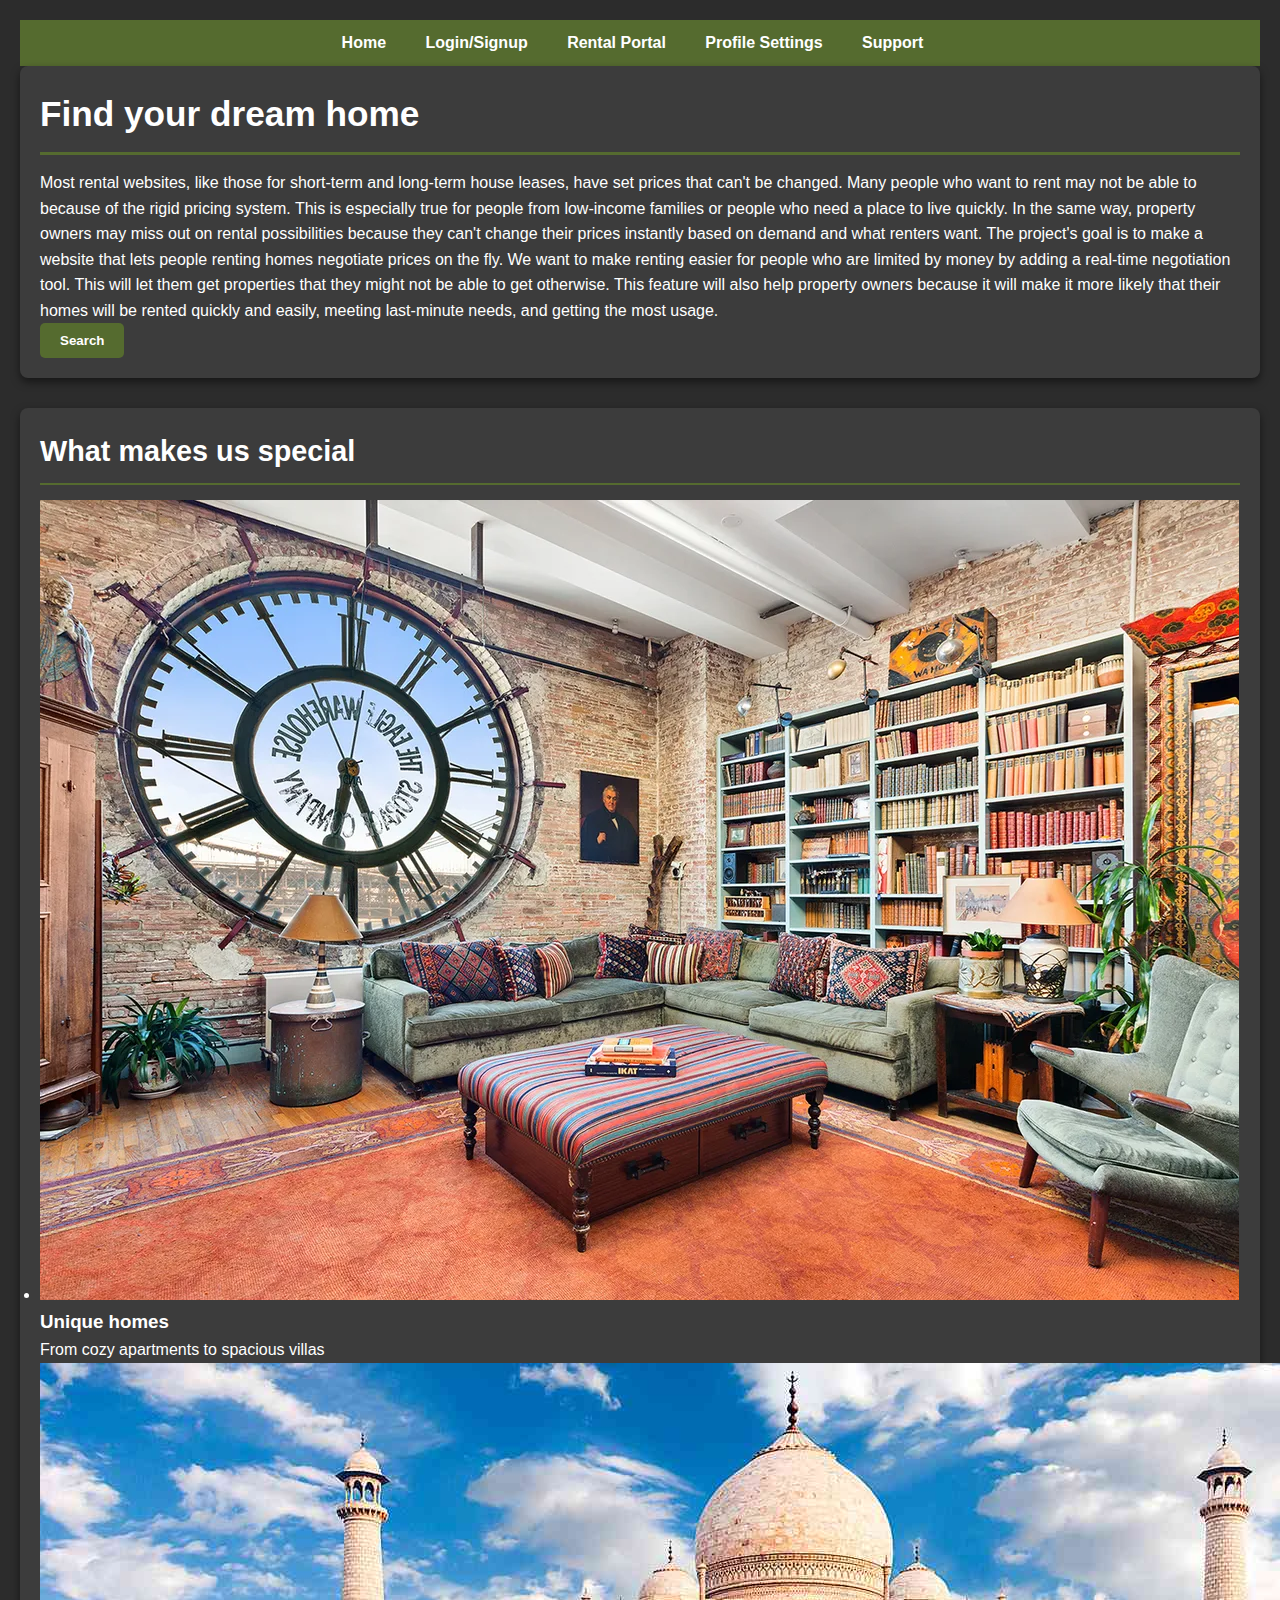
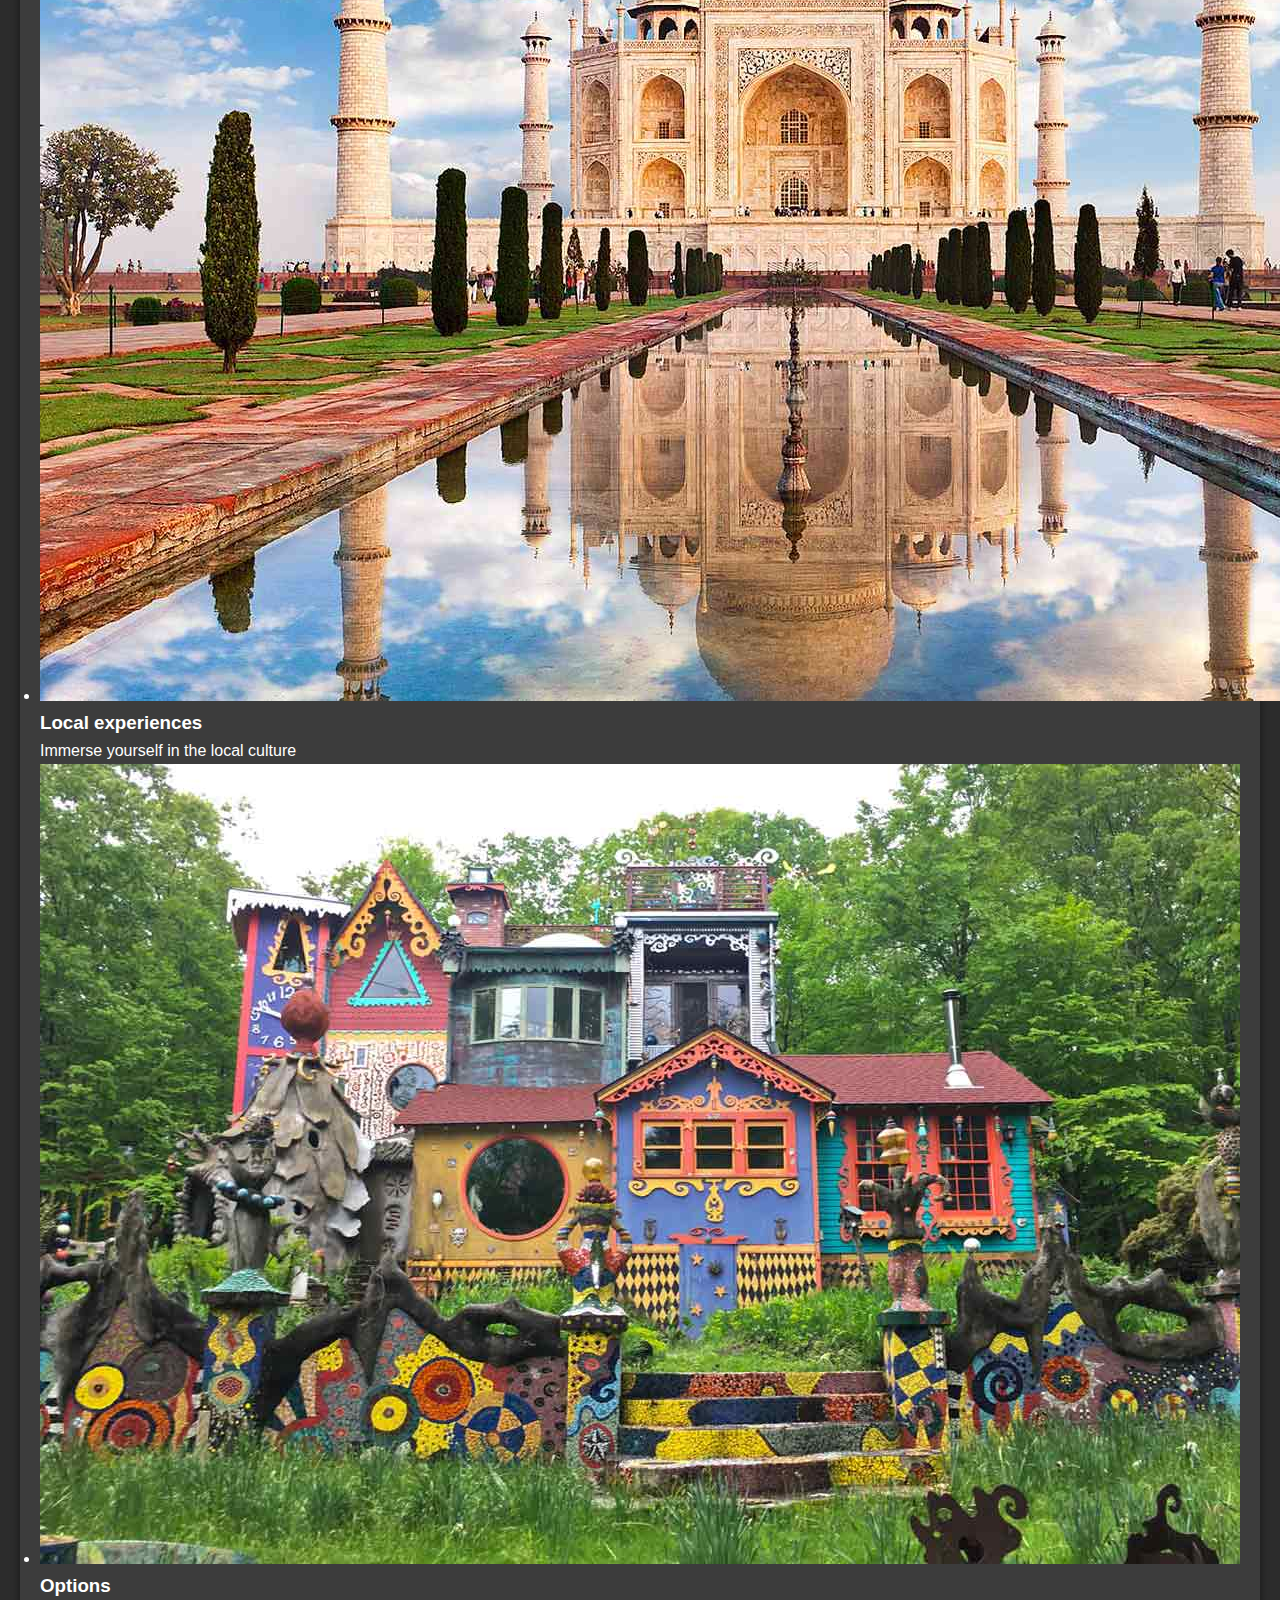
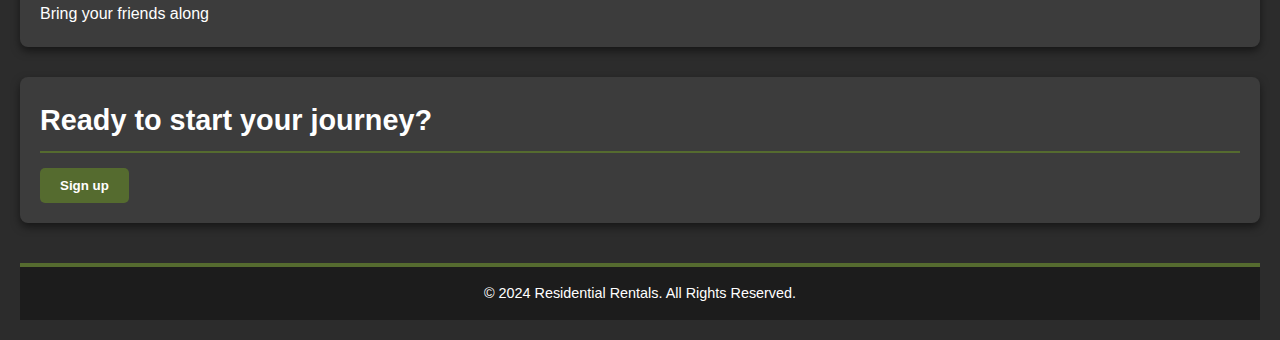
<file: index.html>
<!DOCTYPE html>
<html lang="en">
<head>
    <meta charset="UTF-8">
    <meta name=" viewport" content="width=device-width, initial-scale=1.0">
    <title>Rentals</title>
    <link rel="stylesheet" href="styles.css">
</head>
<body>
    <header>
        <nav>
            <ul>
                <li><a href="index.html">Home</a></li>
                <li><a href="login.html">Login/Signup</a></li>
                <li><a href="dashboard.html">Rental Portal</a></li>
                <li><a href="profile.html">Profile Settings</a></li>
                <li><a href="contactForm.html">Support</a></li>
            </ul>
        </nav>
    </header>
    <main>
        <section class="hero">
            <h1>Find your dream home</h1>
            <p>Most rental websites, like those for short-term and long-term house leases, have set prices that can't be changed. Many people who want to rent may not be able to because of the rigid pricing system. This is especially true for people from low-income families or people who need a place to live quickly. In the same way, property owners may miss out on rental possibilities because they can't change their prices instantly based on demand and what renters want. The project's goal is to make a website that lets people renting homes negotiate prices on the fly. We want to make renting easier for people who are limited by money by adding a real-time negotiation tool. This will let them get properties that they might not be able to get otherwise. This feature will also help property owners because it will make it more likely that their homes will be rented quickly and easily, meeting last-minute needs, and getting the most usage. </p>
            <button>Search</button>
        </section>
        <section class="features">
            <h2>What makes us special</h2>
            <ul>
                <li>
                    <div class="icon">
                        <img src="img/unique-home.jpg" alt="Unique homes">
                        <h3>Unique homes</h3>
                        <p>From cozy apartments to spacious villas</p>
                    </div>
                </li>
                <li>
                    <div class="icon">
                        <img src="img/local_culture.jpg" alt="Local experiences">
                        <h3>Local experiences</h3>
                        <p>Immerse yourself in the local culture</p>
                    </div>
                </li>
                <li>
                    <div class="icon">
                        <img src="img/options.jpg" alt="options">
                        <h3>Options</h3>
                        <p>Bring your friends along</p>
                    </div>
                </li>
            </ul>
        </section>
        <section class="call-to-action">
            <h2>Ready to start your journey?</h2>
            <button>Sign up</button>
        </section>
    </main>
    <!-- Footer Section -->
    <footer>
        <p>&copy; 2024 Residential Rentals. All Rights Reserved.</p>
    </footer>
</body>
</html>
</file>
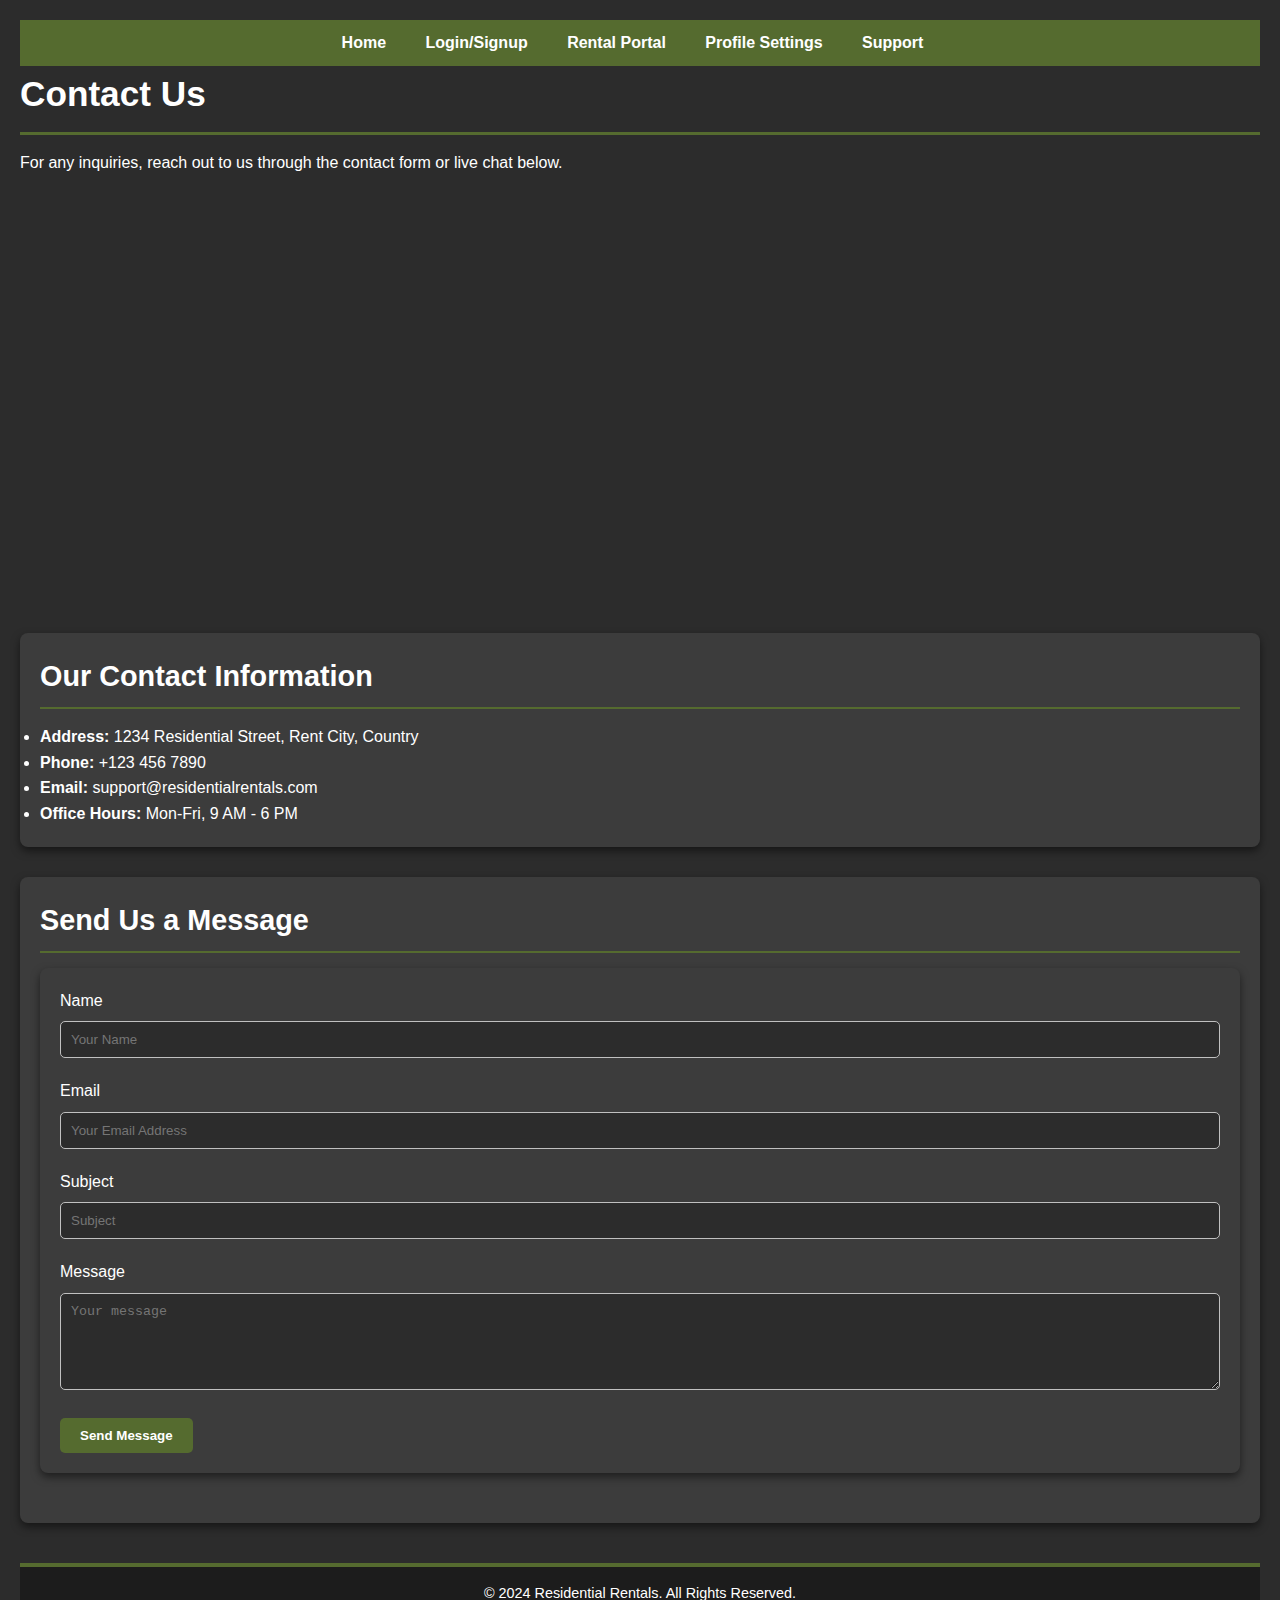
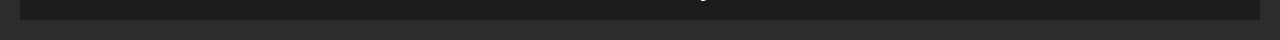
<file: supportPage.html>
<!DOCTYPE html>
<html lang="en">

<head>
    <meta charset="UTF-8">
    <meta name="viewport" content="width=device-width, initial-scale=1.0">
    <title>Contact Us</title>
    <link rel="stylesheet" href="styles.css">
</head>

<body>
			<!-- Navigation Bar -->
    <nav>
        <ul>
			<li><a href="index.html">Home</a></li>
			<li><a href="login.html">Login/Signup</a></li>
			<li><a href="dashboard.html">Rental Portal</a></li>
			<li><a href="profile.html">Profile Settings</a></li>
			<li><a href="contactForm.html">Support</a></li>
        </ul>
    </nav>

    <!-- Header Section -->
    <header>
        <h1>Contact Us</h1>
        <p>For any inquiries, reach out to us through the contact form or live chat below.</p>
    </header>
	
	<!-- Third Party Live Chat Feature Different Option avalible Upon Upgrade for Best Version loaded with Features -->
		<iframe src="https://www3.cbox.ws/box/?boxid=3541220&boxtag=ivm4IR" width="100%" height="450" allowtransparency="yes" allow="autoplay" frameborder="0" marginheight="0" marginwidth="0" scrolling="auto"></iframe>


    <!-- Residential Rentals Contact Information Section -->
    <section id="organization-info">
        <h2>Our Contact Information</h2>
        <ul>
            <li><strong>Address:</strong> 1234 Residential Street, Rent City, Country</li>
            <li><strong>Phone:</strong> +123 456 7890</li>
            <li><strong>Email:</strong> support@residentialrentals.com</li>
            <li><strong>Office Hours:</strong> Mon-Fri, 9 AM - 6 PM</li>
        </ul>
    </section>
	
	

    <!-- Contact Form Section -->
    <section id="contact-form-section">
        <h2>Send Us a Message</h2>
        <form method="post" action="mailto:support@residentialrentals.com">
            <label for="name">Name</label>
            <input type="text" id="name" name="name" required placeholder="Your Name">

            <label for="email">Email</label>
            <input type="email" id="email" name="email" required placeholder="Your Email Address">

            <label for="subject">Subject</label>
            <input type="text" id="subject" name="subject" placeholder="Subject">

            <label for="message">Message</label>
            <textarea id="message" name="message" rows="5" required placeholder="Your message"></textarea>

            <button type="submit">Send Message</button>
        </form>
    </section>

    <!-- Live Chat Section for Support -- >
    <section id="live-chat-section">
        <h2>Live Chat Support</h2>
        <div id="chat-container">
            <div id="chat-box">
                <!-- Real-time chat messages will be displayed here -- >
            </div>
            <input type="text" id="message-input" placeholder="Type your message here..." />
            <button id="send-btn" onclick="sendMessage()">Send</button>
        </div>
    </section>
	<!-- -->

    <!-- Footer Section -->
    <footer>
        <p>&copy; 2024 Residential Rentals. All Rights Reserved.</p>
    </footer>
	
	<!-- Firebase SDK for Live Chat Under work if needed -- >
	
    <script type="module">
      // Import Firebase SDK
      import { initializeApp } from "https://www.gstatic.com/firebasejs/10.14.0/firebase-app.js";
      import { getDatabase, ref, push, onChildAdded } from "https://www.gstatic.com/firebasejs/10.14.0/firebase-database.js";

      // Firebase configuration for your web app
      const firebaseConfig = {
        apiKey: "YOUR_API_KEY",
        authDomain: "YOUR_AUTH_DOMAIN",
        projectId: "YOUR_PROJECT_ID",
        storageBucket: "YOUR_STORAGE_BUCKET",
        messagingSenderId: "YOUR_MESSAGING_SENDER_ID",
        appId: "YOUR_APP_ID",
        measurementId: "YOUR_MEASUREMENT_ID",
        databaseURL: "YOUR_DATABASE_URL"
      };

      // Initialize Firebase
      const app = initializeApp(firebaseConfig);
      const db = getDatabase(app);

      // Send a new message to Firebase Database
      function sendMessage() {
        const messageInput = document.getElementById('message-input').value;
        const user = "Support";  // Hardcoding "Support" for the contact page chat
        if (messageInput.trim() !== "") {
          const messageRef = ref(db, 'messages');
          push(messageRef, {
            user: user,
            message: messageInput,
            timestamp: new Date().toLocaleString()
          });
          document.getElementById('message-input').value = ''; // Clear input after sending
        }
      }

      // Load new messages from Firebase in real-time
      function loadMessages() {
        const chatBox = document.getElementById('chat-box');
        const messageRef = ref(db, 'messages');
        onChildAdded(messageRef, (snapshot) => {
          const data = snapshot.val();
          const newMessage = `<p><strong>${data.user}:</strong> ${data.message} <em>${data.timestamp}</em></p>`;
          chatBox.innerHTML += newMessage;
          chatBox.scrollTop = chatBox.scrollHeight;
        });
      }

      window.onload = loadMessages;
	  
    </script>
	
	<script>
		window['CboxReady'] = function (Cbox) {
			Cbox('button', '3-3541220-ivm4IR');
		}
	</script>
	
	<script src="https://static.cbox.ws/embed/2.js" async></script>
	
	<!-- End of Trials -->
	
</body>
</html>
</file>
<file: styles.css>
/* Base Styles Color Scheme of Webiste */
* {
    margin: 0;
    padding: 0;
    box-sizing: border-box;
}

body {
    font-family: 'Arial', sans-serif;
    background-color: #2C2C2C; /* Dark grey background */
    color: #FFFFFF; /* White text for readability */
    padding: 20px;
    line-height: 1.6; /* Spacing between text */
}

/* Headings (H1, H2) */
h1, h2 {
    color: #FFFFFF; /* White headings for contrast */
    margin-bottom: 15px; /* Space below the headings */
    font-weight: bold;
}

h1 {
    font-size: 2.2em;
    border-bottom: 3px solid #556B2F; /* Olive green underline for H1 */
    padding-bottom: 10px;
}

h2 {
    font-size: 1.8em;
    border-bottom: 2px solid #556B2F; /* Olive green underline for H2 */
    padding-bottom: 8px;
}


/* Navigation Bar */
nav {
    background-color: #556B2F; /* Olive green color for navigation bar */
    padding: 10px;
    text-align: center;
}

nav ul {
    list-style-type: none;
    margin: 0;
    padding: 0;
}

nav ul li {
    display: inline;
    margin-right: 15px;
}

nav ul li a {
    color: white; /* White text in nav links */
    text-decoration: none;
    font-weight: bold;
    padding: 10px;
    border-radius: 5px;
    transition: background-color 0.3s ease;
}

nav ul li a:hover {
    background-color: #3C3C3C; /* Dark grey hover effect */
    color: #FFFFFF;
}


/* Section Styling */
section {
    margin-bottom: 30px;
    padding: 20px;
    background-color: #3C3C3C; /* Slightly lighter grey background for sections */
    border-radius: 8px;
    box-shadow: 0 4px 8px rgba(0, 0, 0, 0.5); /* Add depth to sections */
}

/* Links (General) */
a {
    color: #C0C0C0; /* Silver text for links */
    text-decoration: none;
    font-weight: bold;
    transition: color 0.3s ease, background-color 0.3s ease;
}

a:hover {
    color: #FFFFFF; /* White text on hover */
    background-color: #556B2F; /* Olive green hover effect */
    padding: 5px 10px;
    border-radius: 4px;
}

/* Buttons */
button {
    background-color: #556B2F; /* Olive green button background */
    color: #FFFFFF; /* White text for contrast */
    padding: 10px 20px;
    border: none;
    border-radius: 5px;
    cursor: pointer;
    font-weight: bold;
    transition: background-color 0.3s ease;
}

button:hover {
    background-color: #3C3C3C; /* Dark grey hover effect */
}

/* Forms */
form {
    background-color: #3C3C3C;
    padding: 20px;
    border-radius: 8px;
    box-shadow: 0px 4px 8px rgba(0, 0, 0, 0.5);
    margin-bottom: 30px;
}

form label {
    color: #FFFFFF;
    display: block;
    margin-bottom: 8px;
}

form input, form textarea {
    width: 100%;
    padding: 10px;
    margin-bottom: 20px;
    border: 1px solid #C0C0C0;
    border-radius: 5px;
    background-color: #2C2C2C;
    color: #FFFFFF;
}

/* Tables */
table {
    width: 100%;
    border-collapse: collapse;
    margin-bottom: 30px;
    background-color: #3C3C3C; /* Same dark grey background */
    color: #FFFFFF; /* White text */
}

th, td {
    padding: 10px;
    text-align: left;
    border: 1px solid #556B2F; /* Olive green border for table */
}

th {
    background-color: #556B2F; /* Olive green header */
}

td {
    background-color: #2C2C2C; /* Dark grey cells */
}

/* Chat Box used in dashboard also in contact page possibly */
#chat-container {
    background-color: #3C3C3C; /* Dark grey background for the chat container */
    padding: 20px;
    border-radius: 8px;
    box-shadow: 0 4px 8px rgba(0, 0, 0, 0.5);
    margin-bottom: 30px;
}

#chat-box {
    height: 300px;
    overflow-y: auto;
    background-color: #2C2C2C; /* Darker grey background */
    border: 1px solid #556B2F; /* Olive green border for the chat box */
    padding: 10px;
    border-radius: 5px;
    margin-bottom: 15px;
}

#message-input {
    width: 80%;
    padding: 10px;
    border-radius: 5px;
    border: 1px solid #C0C0C0;
    background-color: #2C2C2C;
    color: #FFFFFF;
    margin-right: 10px;
}

#send-btn {
    background-color: #556B2F;
    color: #FFFFFF;
    padding: 10px 20px;
    border-radius: 5px;
    border: none;
    cursor: pointer;
}

#send-btn:hover {
    background-color: #3C3C3C;
}

/* Image Containers */
.image-container {
    display: flex;
    justify-content: center;
    gap: 20px;
}

.image-container img {
    width: 250px;
    height: auto;
    border-radius: 8px;
    box-shadow: 0px 4px 8px rgba(0, 0, 0, 0.5);
    border: 2px solid #556B2F; /* Olive green border */
}

/* Footer Styling */
footer {
    text-align: center;
    margin-top: 40px;
    padding: 15px;
    background-color: #1C1C1C; /* Even darker grey for footer */
    color: white; /* White text for footer */
    font-size: 0.9em;
    border-top: 4px solid #556B2F; /* Olive green border on top */
}

/* Responsive Design of Webiste */
@media (max-width: 600px) {
    body {
        font-size: 90%;
    }

    h1 {
        font-size: 1.5em;
    }

    h2 {
        font-size: 1.2em;
    }

    .image-container img {
        width: 100%;
        margin: 5px 0;
    }

    form input, form textarea {
        font-size: 0.9em;
    }
}





















#chat-container {
    background-color: #3C3C3C; /* Dark grey background */
    padding: 20px;
    border-radius: 8px;
    box-shadow: 0 4px 8px rgba(0, 0, 0, 0.5);
    margin-bottom: 30px;
}

#chat-box {
    height: 300px;
    overflow-y: auto; /* Enable scrolling */
    background-color: #2C2C2C; /* Darker background */
    border: 1px solid #556B2F; /* Olive green border */
    padding: 10px;
    border-radius: 5px;
    margin-bottom: 15px;
}

#message-input {
    width: 80%;
    padding: 10px;
    border-radius: 5px;
    border: 1px solid #C0C0C0;
    background-color: #2C2C2C;
    color: #FFFFFF;
    margin-right: 10px;
}

#send-btn {
    padding: 10px 20px;
    background-color: #556B2F;
    color: #FFFFFF;
    border: none;
    border-radius: 5px;
    cursor: pointer;
}

#send-btn:hover {
    background-color: #3C3C3C;
}


/* Possible Live Chat Box styling


#chat-container {
    background-color: #3C3C3C;
    padding: 20px;
    border-radius: 8px;
    box-shadow: 0 4px 8px rgba(0, 0, 0, 0.5);
    margin-bottom: 30px;
}

#chat-box {
    height: 300px;
    overflow-y: auto;
    background-color: #2C2C2C;
    border: 1px solid #556B2F;
    padding: 10px;
    border-radius: 5px;
    margin-bottom: 15px;
}

#message-input {
    width: 80%;
    padding: 10px;
    border-radius: 5px;
    border: 1px solid #C0C0C0;
    background-color: #2C2C2C;
    color: #FFFFFF;
    margin-right: 10px;
}

#send-btn {
    background-color: #556B2F;
    color: #FFFFFF;
    padding: 10px 20px;
    border-radius: 5px;
    border: none;
    cursor: pointer;
}

#send-btn:hover {
    background-color: #3C3C3C;
}


End */
</file>
